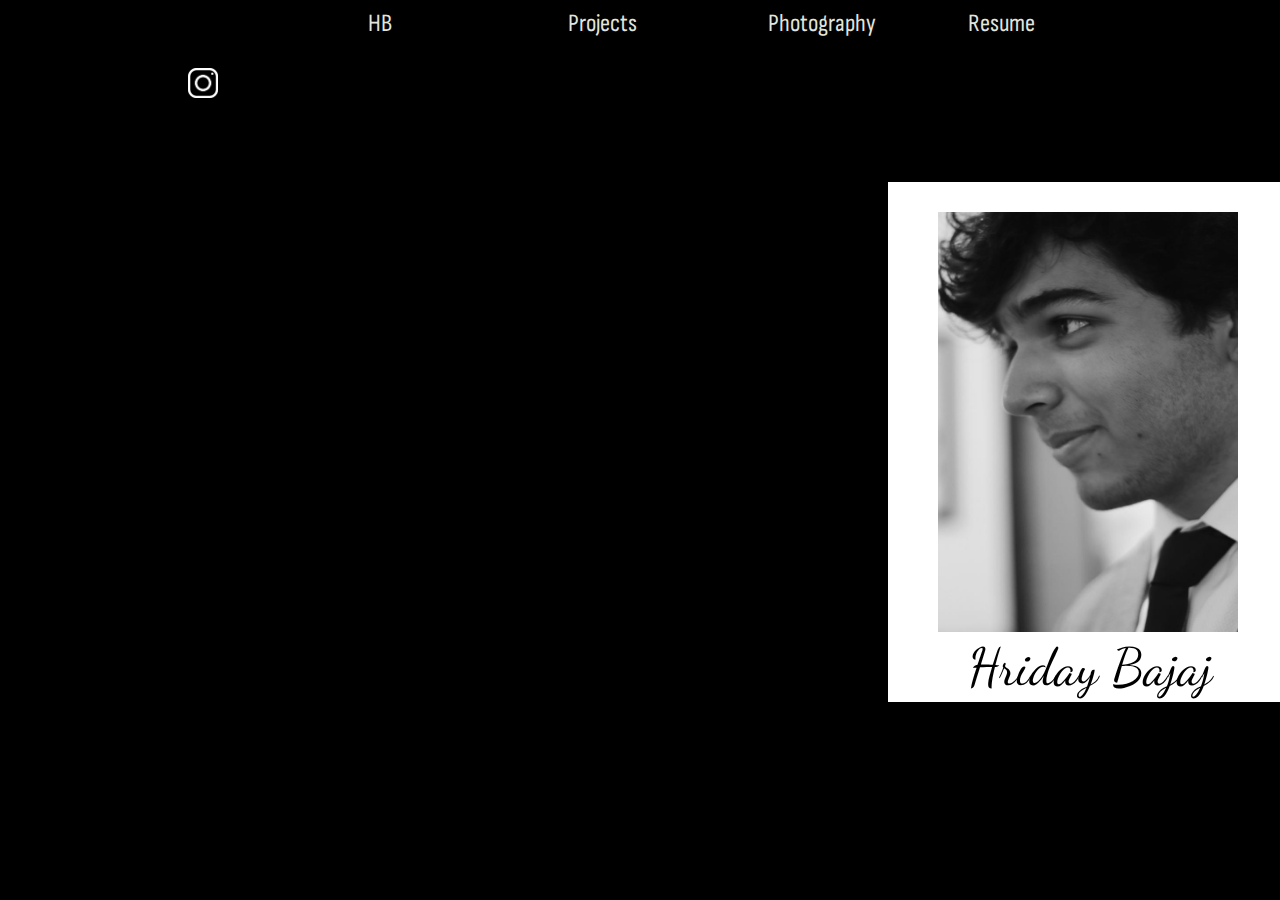
<file: index.html>
<!DOCTYPE html>
<html>
    <head>
        <title>Portfolio</title>
        <meta name="viewport" content="width=device-width, initial-scale=1.0" />
        <link rel="preconnect" href="https://fonts.googleapis.com">
        <link rel="stylesheet" href="style.css" />
        <link rel="preconnect" href="https://fonts.googleapis.com">
<link rel="preconnect" href="https://fonts.gstatic.com" crossorigin>
<link href="https://fonts.googleapis.com/css2?family=Open+Sans:wght@300&family=Playfair+Display&family=Sofia+Sans+Condensed:wght@200&display=swap" rel="stylesheet">

<link rel="preconnect" href="https://fonts.googleapis.com">
<link rel="preconnect" href="https://fonts.gstatic.com" crossorigin>
<link href="https://fonts.googleapis.com/css2?family=Dancing+Script&display=swap" rel="stylesheet">
<link rel="stylesheet" href="https://cdnjs.cloudflare.com/ajax/libs/font-awesome/6.4.2/css/all.min.css" integrity="sha512-z3gLpd7yknf1YoNbCzqRKc4qyor8gaKU1qmn+CShxbuBusANI9QpRohGBreCFkKxLhei6S9CQXFEbbKuqLg0DA==" crossorigin="anonymous" referrerpolicy="no-referrer" />
    </head>
    <body>
        <nav class="header">
            <ul class="headtop">
              <li><a href="index.html"><p class="home-button">HB</p></a></li>
                  <li>
                    <a href="#"><p class="home-button">Projects</p></a>
                  </li>
                  <li>
                    <a href="photo.html"><p class="home-button">Photography</p></a>
                  </li>
                  <li>
                    <a href="#"><p class="home-button">Resume</p></a>
                  </li>
            </ul>
        </nav>
        <img class="insta-logo" src="insta.png">
        <div class="name-place">
            <div class="img-container">
            <img class="image" src="face.jpg">
            <p class="name">Hriday Bajaj</p>
        </div>
        </div>
    </body>
</html>
</file>
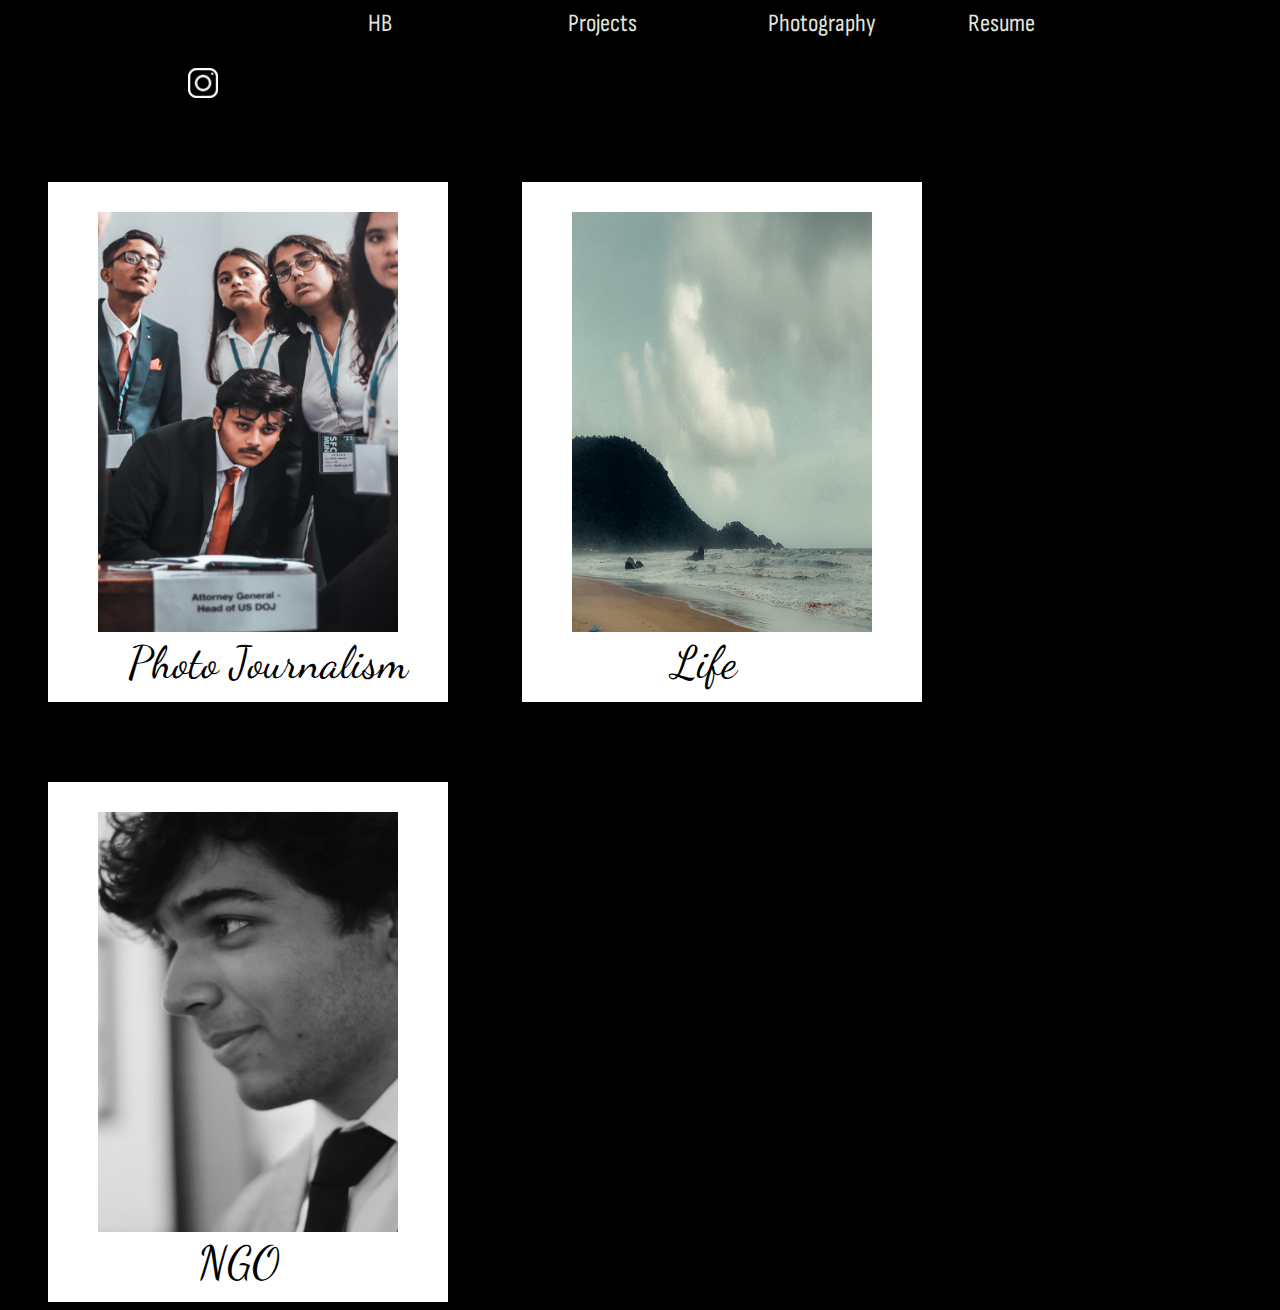
<file: photo.html>
<!DOCTYPE html>
<html>
    <head>
        <title>Portfolio</title>
        <meta name="viewport" content="width=device-width, initial-scale=1.0" />
        <link rel="preconnect" href="https://fonts.googleapis.com">
        <link rel="stylesheet" href="style.css" />
        <link rel="preconnect" href="https://fonts.googleapis.com">
<link rel="preconnect" href="https://fonts.gstatic.com" crossorigin>
<link href="https://fonts.googleapis.com/css2?family=Open+Sans:wght@300&family=Playfair+Display&family=Sofia+Sans+Condensed:wght@200&display=swap" rel="stylesheet">

<link rel="preconnect" href="https://fonts.googleapis.com">
<link rel="preconnect" href="https://fonts.gstatic.com" crossorigin>
<link href="https://fonts.googleapis.com/css2?family=Dancing+Script&display=swap" rel="stylesheet">
<link rel="stylesheet" href="https://cdnjs.cloudflare.com/ajax/libs/font-awesome/6.4.2/css/all.min.css" integrity="sha512-z3gLpd7yknf1YoNbCzqRKc4qyor8gaKU1qmn+CShxbuBusANI9QpRohGBreCFkKxLhei6S9CQXFEbbKuqLg0DA==" crossorigin="anonymous" referrerpolicy="no-referrer" />
    </head>
    <body>
        <nav class="header">
            <ul class="headtop">
              <li><a href="index.html"><p class="home-button">HB</p></a></li>
                  <li>
                    <a href="#"><p class="home-button">Projects</p></a>
                  </li>
                  <li>
                    <a href="photo.html"><p class="home-button">Photography</p></a>
                  </li>
                  <li>
                    <a href="#"><p class="home-button">Resume</p></a>
                  </li>
            </ul>
        </nav>
        <img class="insta-logo" src="insta.png">
<div class="folder">
        <div class="name-place2">
          <div class="img-container2">
            <a href="mun.html"><img class="image" src="munphotos/IN.jpg">
          <p class="name2">Photo Journalism</p></a>
      </div>
      </div>
      <div class="name-place2">
        <div class="img-container2">
        <a href="life.html"><img class="image" src="naturephotos/ImageK.jpg">
        <p class="name2" id="name1">Life</p></a>
    </div>
    </div>
    <div class="name-place2">
      <div class="img-container2">
        <a href="mun.html"><img class="image" src="face.jpg">
      <p class="name2" id="name2">NGO</p></a>
  </div>
  </div>
    </div>
    </body>
</html>
</file>
<file: style.css>
a {
    text-decoration: none;
  }

body{
    background-color: black;
}
.name-place{

margin-top: 80px;
margin-left:180px;
    display: inline-block;
    width: 1200px;
}
.name{
    margin: 0;
    margin-left: 80px;
    display: inline-block;
    font-size: 52px;
    font-family:'Dancing Script';
    font-weight: 400;
    color:black;
}
.img-container{
    margin-top: 0;
    margin-left: 700px;
    display: inline-block;
    width:400px;
    height: 520px;
    background-color: white;
}
.image{
    margin-top: 30px;
    margin-left:50px;
    width:300px;
    height: 420px;

}
.header{display: inline-block;margin-left:300px ;}

.headtop{
    width: 100%;
      /* display: flex; */
      height: 50px;
      top: 0;
      left: 0;
      right: 0;
      margin: 0;
      display: flex;
      flex-direction: row;
      justify-content: center;
      align-items: center;}
#hb{
    margin-right: 300px;
display: inline-block;
}
    .home-button {
        color: rgb(226, 229, 222);
        font-family:'Sofia Sans Condensed';
        height: 50px;
        width: 200px;
        font-size: 25px;
        transition: rgba, 0.15s;
        cursor: pointer;
        padding: 0;
        margin: 0;
      }
      .insta-logo{
        width: 30px;
        height: 30px;
        margin-left:180px;
        margin-top: 10px;
      }

        .img-container2{
            margin: 0;
            margin-left: 20px;
            display: inline-block;
            width:400px;
            height: 520px;
            background-color: white;
        }

        .name-place2{
            margin-left: 20px;
            margin-top: 80px;
                display: inline-block;
                width: 450px;
            }
            .name2{
                margin: 0;
                margin-left: 80px;
                display: inline-block;
                font-size: 45px;
                font-family:'Dancing Script';
                font-weight: 400;
                color:black;
            }
            #name1{
                margin-left: 150px;
            }
            #name2{
                margin-left: 150px;
            }
</file>
